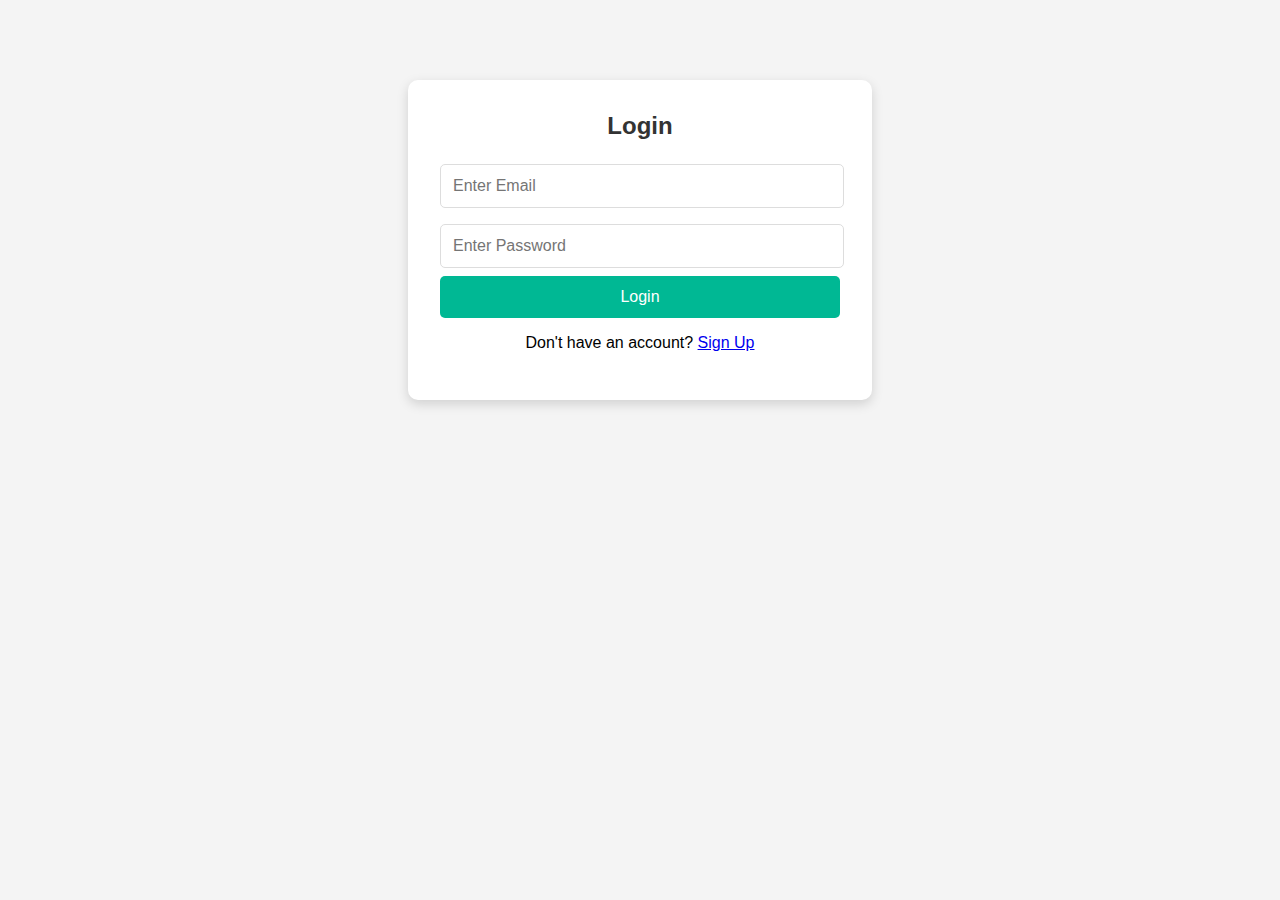
<file: index.html>
<!DOCTYPE html>
<html lang="en">
<head>
    <meta charset="UTF-8">
    <meta name="viewport" content="width=device-width, initial-scale=1.0">
    <title>Movie Review App</title>
    <link rel="stylesheet" href="styles.css">
    <script src="auth.js" defer></script>
    <script src="script.js" defer></script>
</head>
<body onload="checkAuth()">
    <header>
        <h2>Movie Review App</h2>
        <form id="form">
            <input type="text" id="search" class="search" placeholder="Search...">
        </form>
        <nav>
            <button onclick="logoutUser()">Logout</button>
        </nav>
    </header>
    <main id="main"></main>
</body>
</html>
</file>
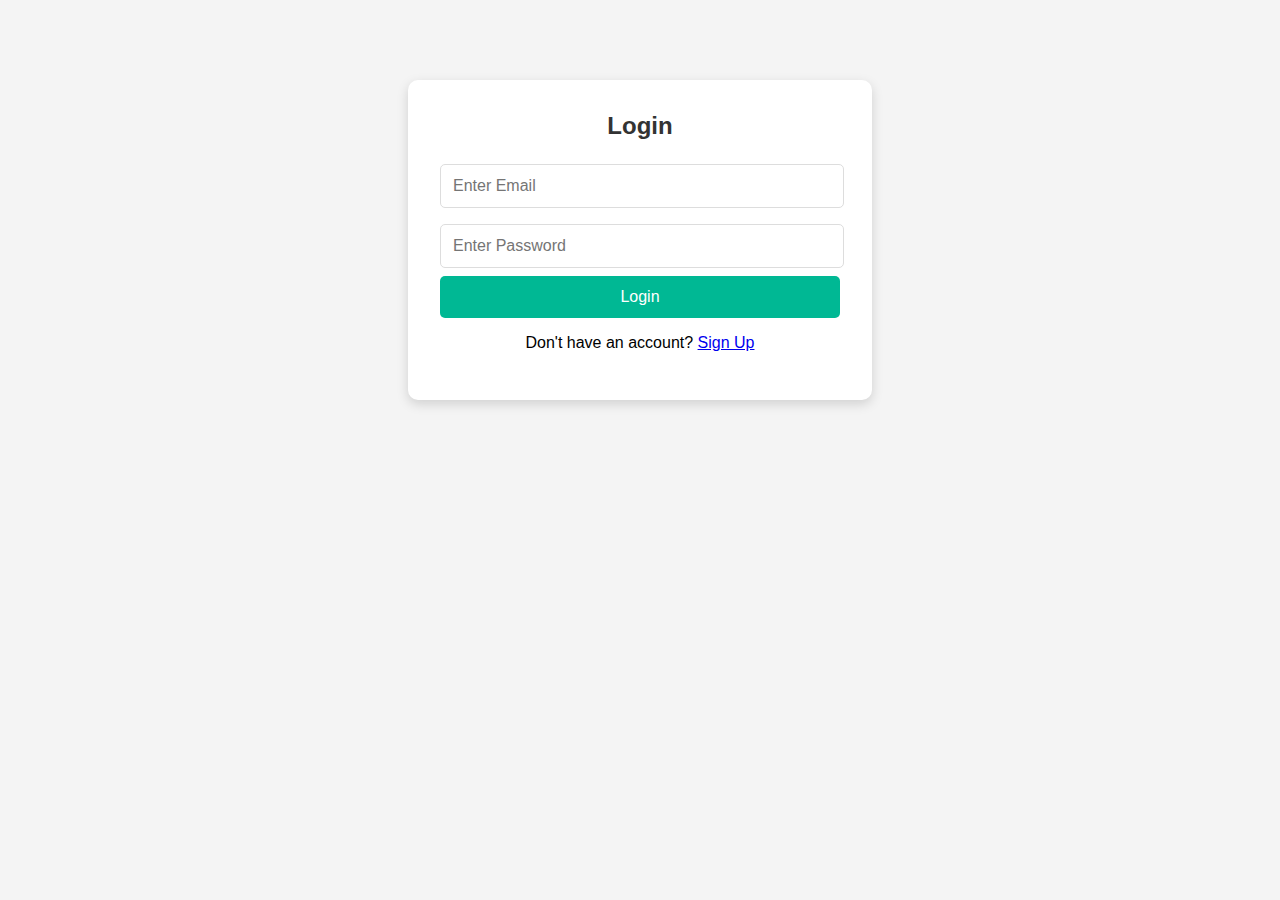
<file: login.html>
<!DOCTYPE html>
<html lang="en">
<head>
    <meta charset="UTF-8">
    <meta name="viewport" content="width=device-width, initial-scale=1.0">
    <title>Login</title>
    <link rel="stylesheet" href="styles.css">
</head>
<body>
    <div class="auth-container">
        <h2>Login</h2>
        <input type="text" id="login-email" placeholder="Enter Email">
        <input type="password" id="login-password" placeholder="Enter Password">
        <button onclick="loginUser()">Login</button>
        <p>Don't have an account? <a href="signup.html">Sign Up</a></p>
    </div>
    <script src="auth.js"></script>
</body>
</html>
</file>
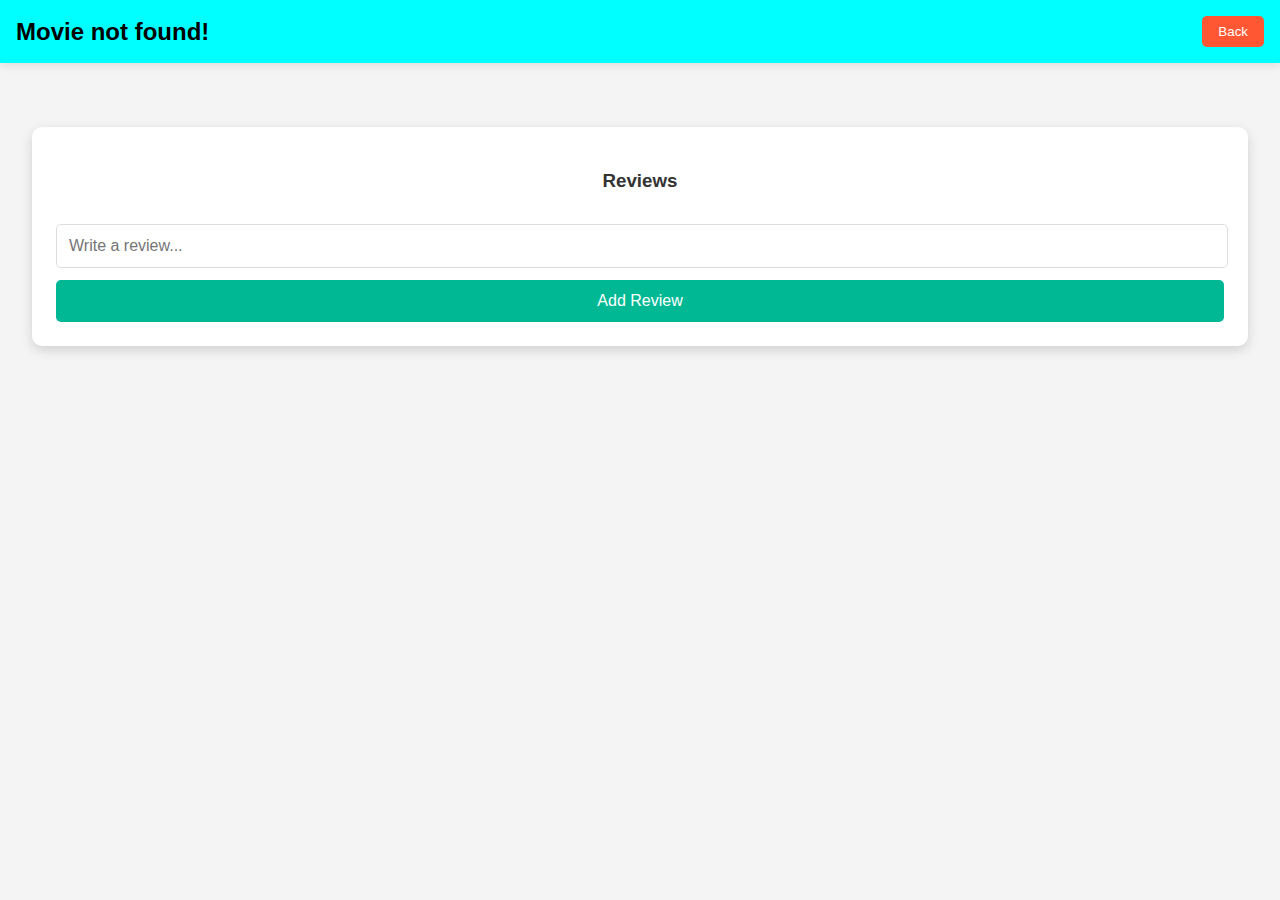
<file: reviews.html>
<!DOCTYPE html>
<html lang="en">
<head>
    <meta charset="UTF-8">
    <meta name="viewport" content="width=device-width, initial-scale=1.0">
    <title>Movie Reviews</title>
    <link rel="stylesheet" href="styles.css">
    <script src="reviews.js" defer></script>
</head>
<body>
    <header>
        <h2 id="movie-title">Movie Reviews</h2>
        <button onclick="goBack()">Back</button>
    </header>
    <main>
        <div class="reviews">
            <h3>Reviews</h3>
            <div id="reviews-container"></div>
            <input type="text" id="review-input" placeholder="Write a review...">
            <button onclick="addReview()">Add Review</button>
        </div>
    </main>
</body>
</html>
</file>
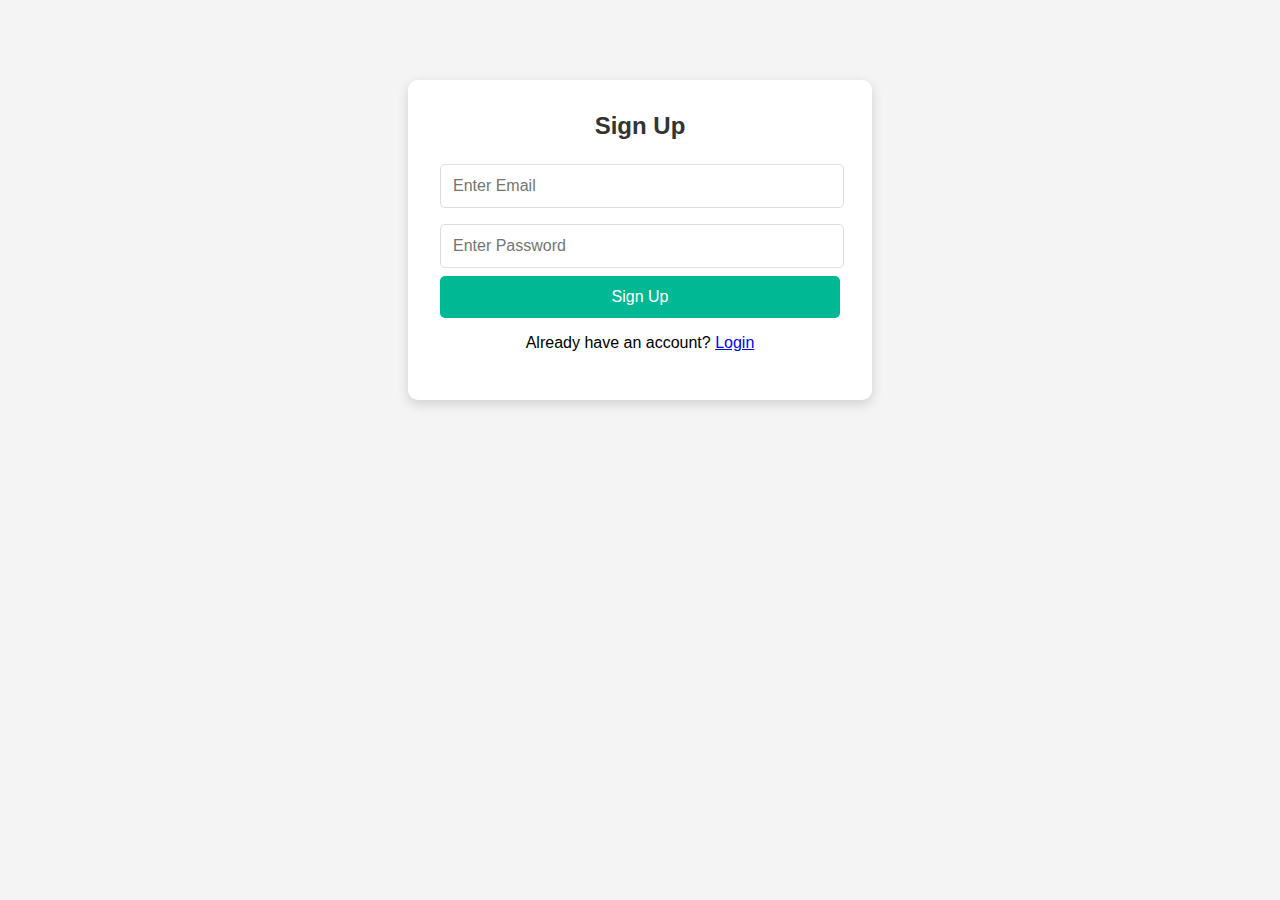
<file: signup.html>
<!DOCTYPE html>
<html lang="en">
<head>
    <meta charset="UTF-8">
    <meta name="viewport" content="width=device-width, initial-scale=1.0">
    <title>Sign Up</title>
    <link rel="stylesheet" href="styles.css">
</head>
<body>
    <div class="auth-container">
        <h2>Sign Up</h2>
        <input type="text" id="signup-email" placeholder="Enter Email">
        <input type="password" id="signup-password" placeholder="Enter Password">
        <button onclick="registerUser()">Sign Up</button>
        <p>Already have an account? <a href="login.html">Login</a></p>
    </div>
    <script src="auth.js"></script>
</body>
</html>
</file>
<file: styles.css>
/* styles.css */
body {
  font-family: Arial, sans-serif;
  background: #f4f4f4;
  margin: 0;
  padding: 0;
  text-align: center;
}

header {
  background: #00FFFF;
  padding: 1rem;
  display: flex;
  justify-content: space-between;
  align-items: center;
  box-shadow: 0 2px 10px rgba(0, 0, 0, 0.1);
}

h2 {
  margin: 0;
  font-size: 1.5rem;
}

button {
  background: #ff5733;
  color: white;
  border: none;
  padding: 0.5rem 1rem;
  cursor: pointer;
  border-radius: 5px;
  transition: background 0.3s;
}

button:hover {
  background: #c70039;
}

.search {
  padding: 0.5rem;
  width: 200px;
  border: 1px solid #ddd;
  border-radius: 5px;
}

main {
  display: flex;
  flex-wrap: wrap;
  justify-content: center;
  padding: 2rem;
}

.movie {
  width: 250px;
  margin: 1rem;
  background: #00FFFF;
  box-shadow: 0 4px 10px rgba(0, 0, 0, 0.3);
  overflow: hidden;
  border-radius: 8px;
  transition: transform 0.3s;
  cursor: pointer;
}

.movie:hover {
  transform: scale(1.05);
}

.movie img {
  width: 100%;
  height: auto;
}

.movie-info {
  padding: 1rem;
  text-align: center;
}

.movie-info h3 {
  margin: 0;
  font-size: 1.2rem;
}

.movie-info span {
  display: block;
  color: #444;
  margin-top: 0.5rem;
}

/* Review Page Styles */
.review-container {
  display: flex;
  flex-direction: column;
  align-items: center;
  max-width: 900px;
  background: white;
  border-radius: 10px;
  box-shadow: 0 4px 12px rgba(0, 0, 0, 0.15);
  margin: 2rem auto;
  padding: 2rem;
}

.review-header {
  display: flex;
  align-items: flex-start;
  width: 100%;
}

.poster {
  flex: 1;
  max-width: 300px;
}

.poster img {
  width: 100%;
  border-radius: 10px;
}

.details {
  flex: 2;
  padding-left: 2rem;
  text-align: left;
}

.details h3 {
  margin: 0;
  color: #222;
  font-size: 1.8rem;
}

.details p {
  color: #555;
  margin-top: 0.5rem;
  font-size: 1.1rem;
}

.imdb-rating {
  font-size: 1.4rem;
  color: #ffcc00;
  font-weight: bold;
  margin-top: 1rem;
}

.reviews {
  width: 100%;
  background: #fff;
  padding: 1.5rem;
  margin-top: 2rem;
  text-align: left;
  border-radius: 10px;
  box-shadow: 0 4px 12px rgba(0, 0, 0, 0.15);
}

.reviews h3 {
  text-align: center;
  color: #333;
  margin-bottom: 1rem;
}

.reviews input {
  width: calc(100% - 22px);
  padding: 0.75rem;
  margin-top: 1rem;
  border: 1px solid #ddd;
  border-radius: 5px;
  font-size: 1rem;
}

.reviews button {
  margin-top: 0.75rem;
  display: block;
  width: 100%;
  background: #00b894;
  color: white;
  font-size: 1rem;
  padding: 0.75rem;
  border-radius: 5px;
  transition: background 0.3s;
}

.reviews button:hover {
  background: #009688;
}

.review-item {
  background: #f8f9fa;
  padding: 1rem;
  margin-top: 1rem;
  border-radius: 8px;
  box-shadow: 0 2px 5px rgba(0, 0, 0, 0.1);
}

.review-item p {
  margin: 0;
  color: #333;
  font-size: 1rem;
}

/* Login Page Styles */
.login-container {
  width: 300px;
  background: white;
  padding: 2rem;
  border-radius: 10px;
  box-shadow: 0 4px 12px rgba(0, 0, 0, 0.15);
  margin: 5rem auto;
  text-align: center;
}

.login-container h2 {
  margin-bottom: 1rem;
  color: #333;
}

.login-container input {
  width: calc(100% - 22px);
  padding: 0.75rem;
  margin: 0.5rem 0;
  border: 1px solid #ddd;
  border-radius: 5px;
  font-size: 1rem;
}

.login-container button {
  width: 100%;
  background: #00b894;
  color: white;
  font-size: 1rem;
  padding: 0.75rem;
  border-radius: 5px;
  transition: background 0.3s;
}

.login-container button:hover {
  background: #009688;
}
/* Login & Signup Page Styles */
.auth-container {
  max-width: 400px;
  background: white;
  padding: 2rem;
  margin: 5rem auto;
  border-radius: 10px;
  box-shadow: 0 4px 12px rgba(0, 0, 0, 0.15);
  text-align: center;
}

.auth-container h2 {
  margin-bottom: 1rem;
  color: #333;
}

.auth-container input {
  width: calc(100% - 22px);
  padding: 0.75rem;
  margin: 0.5rem 0;
  border: 1px solid #ddd;
  border-radius: 5px;
  font-size: 1rem;
}

.auth-container button {
  width: 100%;
  background: #00b894;
  color: white;
  font-size: 1rem;
  padding: 0.75rem;
  border-radius: 5px;
  transition: background 0.3s;
  cursor: pointer;
}

.auth-container button:hover {
  background: #009688;
}

.auth-links {
  margin-top: 1rem;
}

.auth-links a {
  color: #00b894;
  text-decoration: none;
  font-size: 0.9rem;
}

.auth-links a:hover {
  text-decoration: underline;
}
</file>
